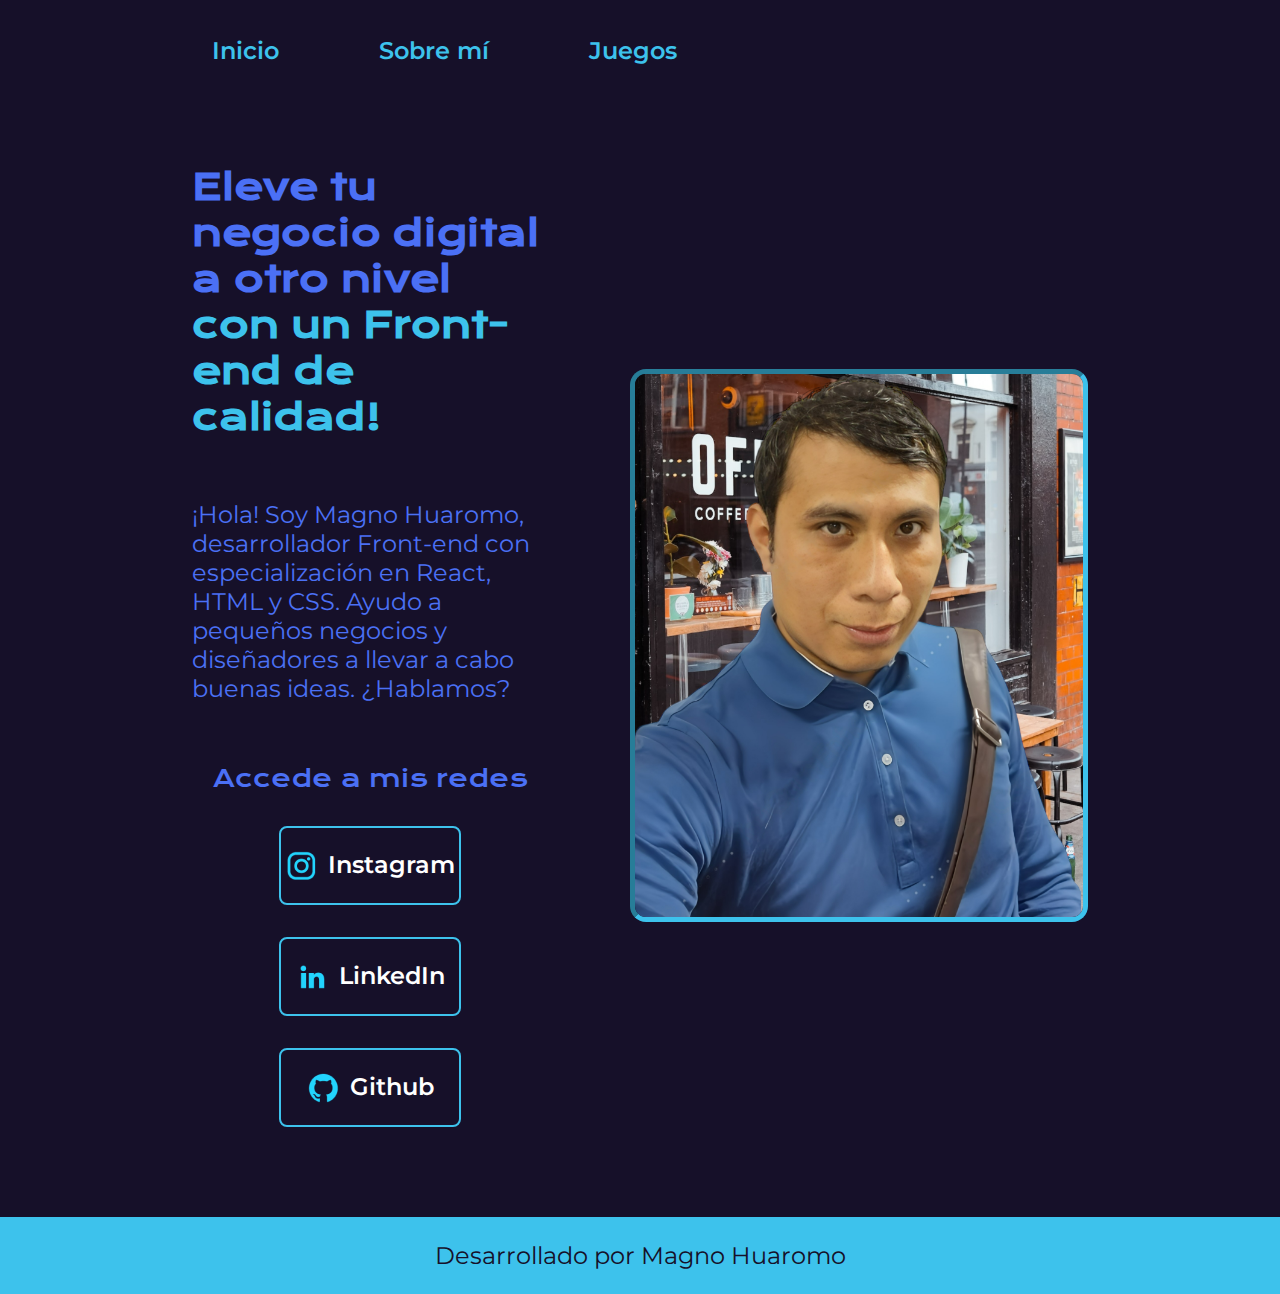
<file: index.html>
<!DOCTYPE html>
<html lang="es">
<head>
    <meta charset="UTF-8">
    <meta name="viewport" content="width=device-width, initial-scale=1.0">
    <link rel="stylesheet" href="./styles/style.css">
    <title>Portafolio</title>
</head>
<body>
    <header class="header">

            <ul class="header__menu">
                <li><a href="/index.html">Inicio</a></li>
                <li><a href="/about.html">Sobre mí</a></li>
                <li><a href="">Juegos</a>
                    <ul class="lista__submenu">
                        <li><a class="sub_menu" href="/numero-secreto.html">Adivina el número secreto</a></li>
                        <li><a class="sub_menu" href="/amigo-secreto.html">Adivina el amigo secreto</a></li>
                    </ul>
                </li>
            </ul>

    </header>
    <main class="presentacion">
        <section class="presentacion__contenido">
            <h1 class="presentacion__contenido__titulo">Eleve tu negocio digital a otro nivel <strong class="titulo-destaque">con un Front-end de calidad!</strong> </h1>
            <p class="presentacion__contenido__texto"> ¡Hola! Soy Magno Huaromo, desarrollador Front-end con especialización en 
                React, HTML y CSS. Ayudo a pequeños negocios y diseñadores a llevar a 
                cabo buenas ideas. ¿Hablamos?</p>
            <div class="presentacion__enlaces">
                <h2 class="presentacion__enlaces__subtitulo">Accede a mis redes</h2>
                <a class="presentacion__enlaces__link" href="https://www.instagram.com/">
                    <img src="./assets/instagram.png">Instagram
                </a>
                <a class="presentacion__enlaces__link" href="https://linkedin.com/in/magno-huaromo/">
                    <img src="./assets/linkedin.png">LinkedIn
                </a>
                <a class="presentacion__enlaces__link" href="https://github.com/devmagnov">
                    <img src="./assets/github.png">Github
                </a>
            </div>
        </section>
        <img class="presentacion__imagen" src="assets/Imagen1.png" alt="Foto de Ana García">
    </main>
    <footer class="footer">Desarrollado por Magno Huaromo</footer>
</body>
</html>
</file>
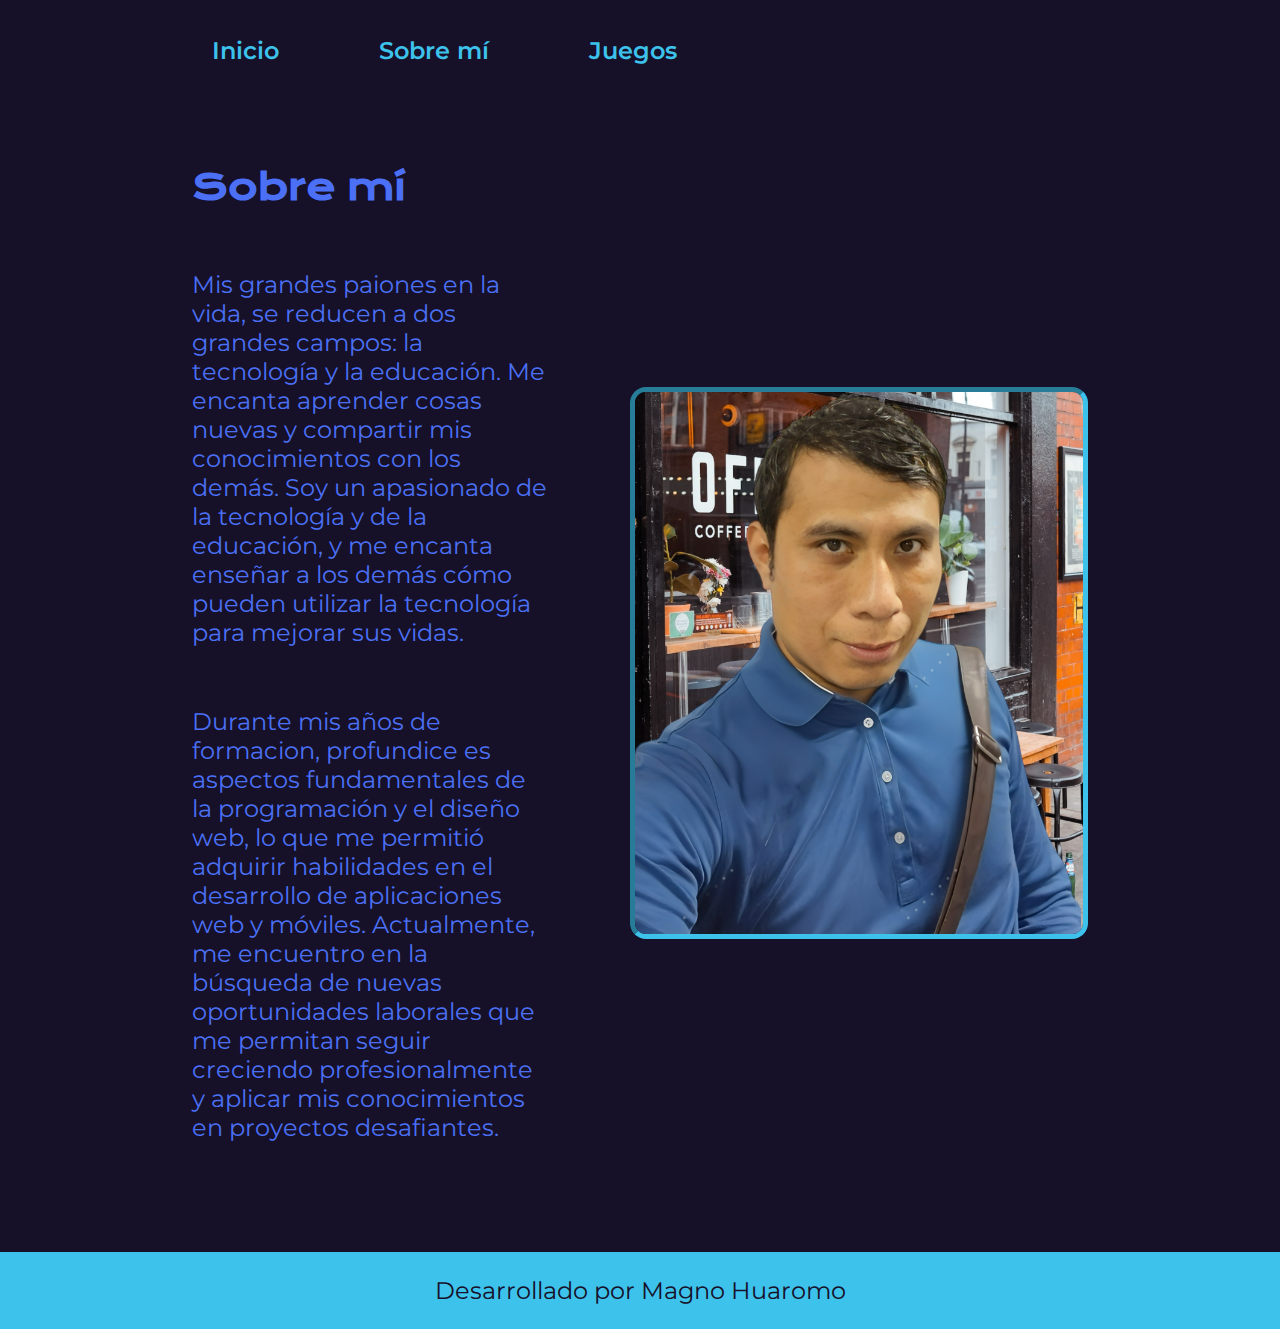
<file: about.html>
<!DOCTYPE html>
<html lang="en">
<head>
    <meta charset="UTF-8">
    <meta name="viewport" content="width=device-width, initial-scale=1.0">
    <title>Sobre mí</title>
    <link rel="stylesheet" href="/styles/style.css">
</head>
<body>
    <header class="header">
        <ul class="header__menu">
            <li><a href="/index.html">Inicio</a></li>
            <li><a href="/about.html">Sobre mí</a></li>
            <li><a href="">Juegos</a>
                <ul class="lista__submenu">
                    <li><a class="sub_menu" href="/numero-secreto.html">Adivina el número secreto</a></li>
                    <li><a class="sub_menu" href="/amigo-secreto.html">Adivina el amigo secreto</a></li>
                </ul>
            </li>
        </ul>
    </header>
    <main class="presentacion">
        <section class="presentacion__contenido">
            <h1 class="presentacion__contenido__titulo">Sobre mí</h1>
            <p class="presentacion__contenido__texto">Mis grandes paiones en la vida, se reducen a dos grandes campos:
                la tecnología y la educación. Me encanta aprender cosas nuevas y compartir mis conocimientos con los demás. 
                Soy un apasionado de la tecnología y de la educación, y me encanta enseñar a los demás cómo pueden utilizar 
                la tecnología para mejorar sus vidas.
            </p>
            <p class="presentacion__contenido__texto">Durante mis años de formacion, profundice es aspectos fundamentales de la programación
                y el diseño web, lo que me permitió adquirir habilidades en el desarrollo de aplicaciones web y móviles. 
                Actualmente, me encuentro en la búsqueda de nuevas oportunidades laborales que me permitan seguir creciendo 
                profesionalmente y aplicar mis conocimientos en proyectos desafiantes.
            </p>
        </section>

    <img class="presentacion__imagen" src="/assets/Imagen1.png" alt="Foto de Ana García">
    </main>
    <footer class="footer">Desarrollado por Magno Huaromo</footer>
    
</body>
</html>
</file>
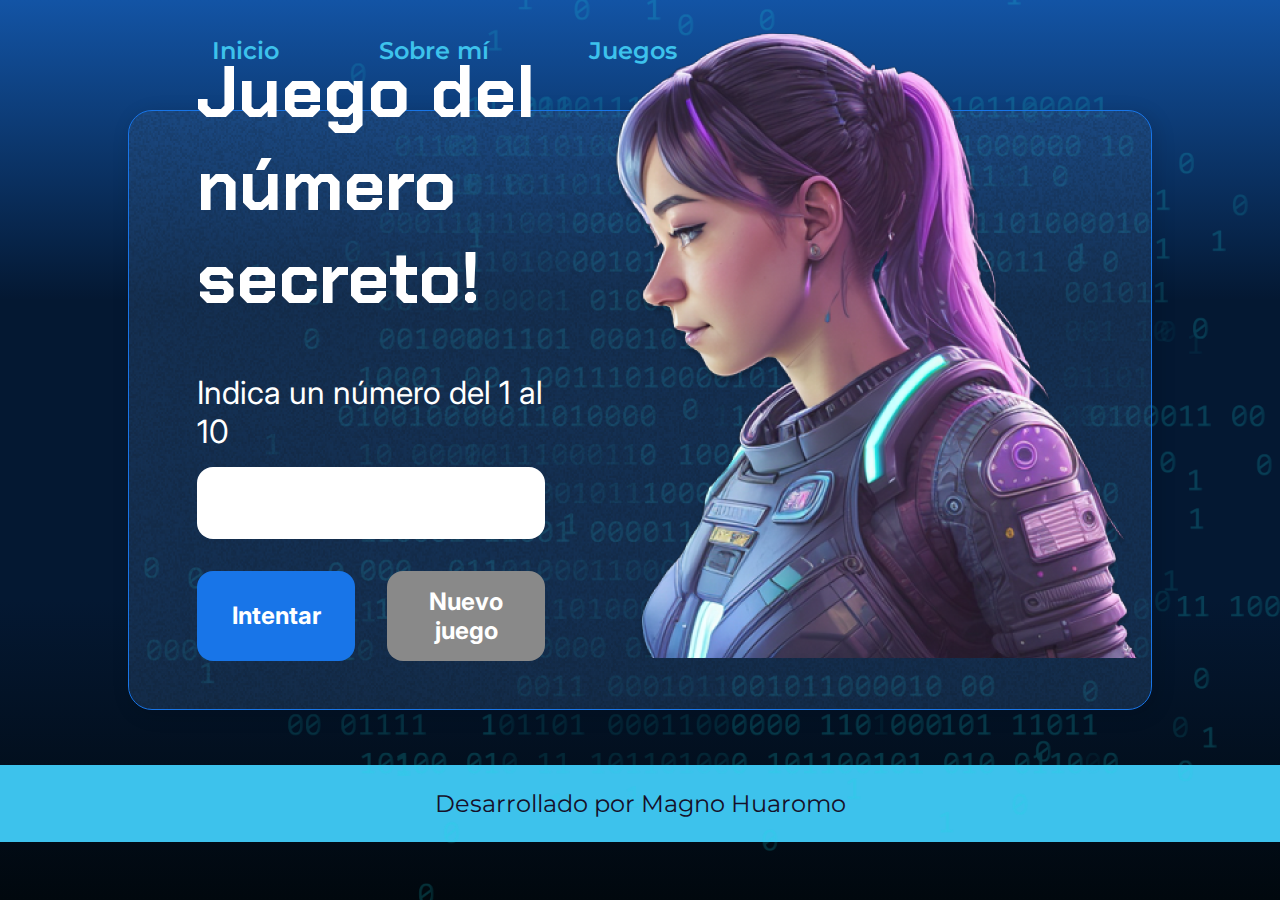
<file: numero-secreto.html>
<!DOCTYPE html>
<html lang="pt-br">

<head>
    <meta charset="UTF-8">
    <meta name="viewport" content="width=device-width, initial-scale=1.0">
    <link rel="preconnect" href="https://fonts.googleapis.com">
    <link rel="preconnect" href="https://fonts.gstatic.com" crossorigin>
    <link href="https://fonts.googleapis.com/css2?family=Chakra+Petch:wght@700&family=Inter:wght@400;700&display=swap"
        rel="stylesheet">
    <link rel="stylesheet" href="/styles/style.css">
    <link rel="stylesheet" href="/styles/numero-secreto.css">

    <title>JS Game</title>
</head>
<body>
    <header class="header">

        <ul class="header__menu">
            <li><a href="/index.html">Inicio</a></li>
            <li><a href="/about.html">Sobre mí</a></li>
            <li><a href="">Juegos</a>
                <ul class="lista__submenu">
                    <li><a class="sub_menu" href="/numero-secreto.html">Adivina el número secreto</a></li>
                    <li><a class="sub_menu" href="/amigo-secreto.html">Adivina el amigo secreto</a></li>
                </ul>
            </li>
        </ul>

    </header>
    <main>
        <div class="container">
            <div class="container__contenido">
                <div class="container__informaciones">
                    <div class="container__texto">
                        <h1></h1>
                        <p class="texto__parrafo"></p>
                    </div>
                    <input type="number" id="valorUsuario" min="1" max="10" class="container__input">
                    <div class="chute container__botones">
                        <button onclick="verificarIntento();" class="container__boton">Intentar</button>
                        <button onclick="reiniciarJuego();" class="container__boton" id="reiniciar" disabled>Nuevo juego</button>
                    </div>
                </div>
                <img src="./assets/ia.png" alt="Una persona mirando a la izquierda" class="container__imagen-persona" />
            </div>
        </div>
    </main>
    
    <script src="/js/app-numero-secreto.js"></script>
    <footer class="footer">Desarrollado por Magno Huaromo</footer>
</body>

</html>
</file>
<file: styles/style.css>
@import url('https://fonts.googleapis.com/css2?family=Krona+One&family=Montserrat:ital,wght@0,100..900;1,100..900&display=swap');

:root{
    --color-primario: rgb(22, 16, 41);
    --color-secundario: rgb(75, 112, 245);
    --colo_terciario: #3DC2EC;

    --fuente_monsterrat: 'Montserrat', sans-serif;
    --fuente_krona: 'Krona One', sans-serif;
}

* {
    margin: 0;
    padding: 0;

}
body{
    background-color: var(--color-primario);
    color: var(--color-secundario);
    box-sizing: border-box;
}

.header{
    padding: 2% 0% 0% 15%;
}

.header__menu{
    list-style: none;
    padding: 0;
    margin: 0;
    display: flex;
    gap: 60px;
}

.header__menu li{
    position: relative;
}

.sub_menu{
    background-color: var(--color-primario);
    border-radius: 8px;
    z-index: 1;
    width: 200px;
    box-shadow: 0 0 10px rgba(0, 0, 0, 0.5);
}

.header__menu a{
    display: block;
    padding: 10px 20px;
    text-decoration: none;
    color: var(--colo_terciario);
    font-family: var(--fuente_monsterrat);
    font-size: 1.5rem;
    font-weight: 600;
}

.header__menu a:hover{
    color: var(--color-secundario);
    background-color: #434343;
}

.lista__submenu{
    display: none;
    list-style: none;
    padding: 2;
    margin: 2;
    top: 90%;
    left: 0;
    position: absolute;
    background-color: var(--color-primario);
    z-index: 1;
    width: 200px;
    color: var(--colo_terciario);
}

.lista__submenu li a{
    padding: 10px 20px;
}

.header__menu li:hover > .lista__submenu{
    display: block;
}





.presentacion{
    display: flex;
    justify-content: space-between;
    padding: 7% 15%;
    align-items: center;
    gap: 82px;
}

.presentacion__contenido{
    width: 50%;
    display: flex;
    flex-direction: column;
    gap: 40px;
}

.presentacion__contenido__titulo{
    font-size: 2.25rem;
    margin-bottom: 20px;
    font-family: var(--fuente_krona);
}

.titulo-destaque{
    color: var(--colo_terciario);
    
}

.presentacion__contenido__texto{
    font-size: 1.5rem;
    margin-bottom: 20px;
    font-family: var(--fuente_monsterrat);    
}  

.presentacion__enlaces{
    display: flex;
    justify-content: space-between;
    flex-direction: column;
    align-items: center;
    gap: 32px;
}

.presentacion__enlaces__subtitulo{
    font-size: 1.5rem;
    font-family: var(--fuente_krona);
    font-weight: 400;
}

.presentacion__enlaces__link{
    width: 50%;
    padding: 21.5px 0;
    background-color: none;
    text-align: center;
    border-radius: 8px;
    font-family: var(--fuente_monsterrat);   
    font-size: 1.5rem;
    font-weight: 600;
    text-decoration: none;
    color: rgb(255, 255, 255);
    border: 2px solid var(--colo_terciario);
    display: flex;
    justify-content: center;
    gap: 10px;
}

.presentacion__enlaces__link:hover{ /* Cambia el color del botón al pasar el mouse */
    background-color: var(--color-primario);
    border: 2px solid var(--colo_terciario);
    color: var(--colo_terciario);
}

.presentacion__imagen{
    width:50%;
    border: 5px inset var(--colo_terciario);
    border-radius: 16px;
}

.footer{
    /*
    display: flex;
    justify-content: center;
    align-items: center;
    height: 100px;
    background-color: #272727;
    color: #22D4FD;
    font-family: "Montserrat", sans-serif;
    font-size: 24px;
    */

    background-color: var(--colo_terciario);
    color: var(--color-primario);
    text-align: center;
    padding: 1.5rem;
    font-family: var(--fuente_monsterrat);
    font-size: 1.5rem;
}


@media (max-width: 1200px){

    .header{
        padding: 10%;
    }

    .header__menu{
        justify-content: center;
    }

    .presentacion{
        flex-direction: column-reverse;
        padding: 5%;
    }

    .presentacion__contenido{
        width: auto
    }
}
</file>
<file: styles/numero-secreto.css>
* {
    box-sizing: border-box;
    margin: 0;
    padding: 0;
    color: white;
}

body {
    background: linear-gradient(#1354A5 0%, #041832 33.33%, #041832 66.67%, #01080E 100%);
    height: 100vh;
    display: block;
    align-items: center;
    justify-content: center;
    box-sizing: border-box;
    flex-direction: column;
    min-height: 100vh;
    position: relative;
}


body::before {
    background-image: url("/assets/code.png");
    background-repeat: no-repeat;
    background-position: right;
    content: "";
    display: block;
    position: absolute;
    width: 100%;
    height: 100%;
    opacity: 0.4;
    
}

.container {
    width: 80%;
    margin: 0 auto;
    height: 600px;
    padding: 20px;
    display: flex;
    align-items: center;
    justify-content: space-between;
    border-radius: 24px;
    border: 1px solid #1875E8;
    box-shadow: 4px 4px 20px 0px rgba(1, 8, 14, 0.15);
    background-image: url("/assets/Ruido.png");
    background-size: 100% 100%;
    position: relative;
    margin-top: 35px;
    margin-bottom: 55px;
}


.container__contenido {
    display: flex;
    align-items: center;
    position: absolute;
    bottom: 0;
}

.container__informaciones {
    flex: 1;
    padding: 3rem;
}

.container__boton {
    border-radius: 16px;
    background: #1875E8;
    padding: 16px 24px;
    width: 100%;
    font-size: 24px;
    font-weight: 700;
    border: none;
    margin-top: 2rem;
}

.container__boton:disabled {
    background: #898989;
}

.container__texto {
    margin: 16px 0 16px 0;
}

.container__texto-azul {
    color: #1875E8;
}

.container__input {
    width: 100%;
    height: 72px;
    border-radius: 16px;
    background-color: #FFF;
    border: none;
    color: #1875E8;
    padding: 2rem;
    font-size: 24px;
    font-weight: 700;
    font-family: 'Inter', sans-serif;
}

.container__botones {
    display: flex;
    gap: 2em;
}

h1 {
    font-family: 'Chakra Petch', sans-serif;
    font-size: 72px;
    padding-bottom: 3rem;
}

p,
button {
    font-family: 'Inter', sans-serif;
}

.texto__parrafo {
    font-size: 32px;
    font-weight: 400;
}
</file>
